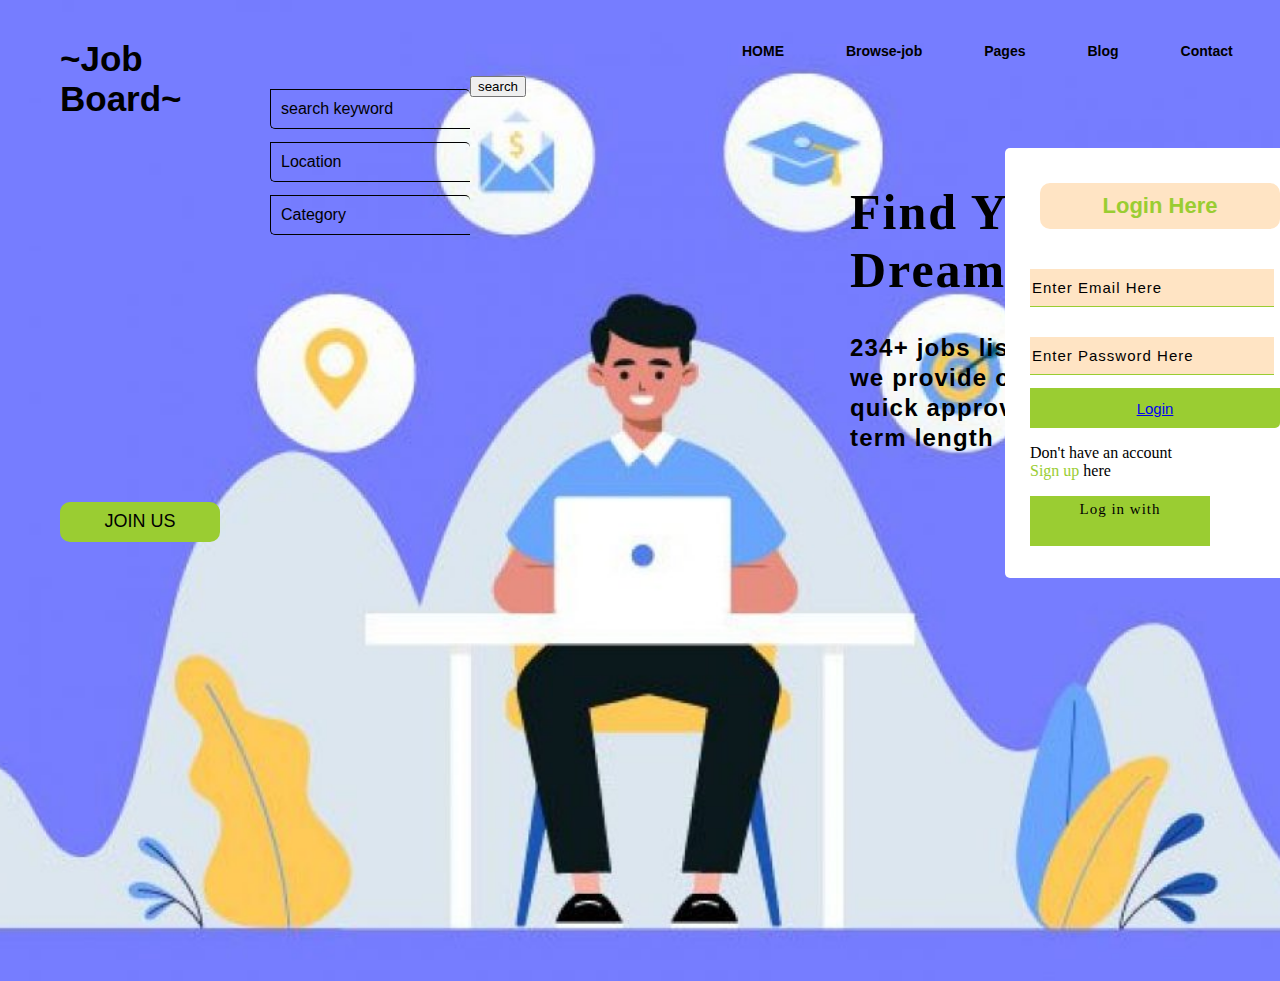
<file: index.html>
<!DOCTYPE html>
<html lang="en">
<head>
    
    <title>DREAM JOB</title>
    <link rel="stylesheet" href="style.css">
</head>
<body>
    <div class="main">
        <div class="navbar">
            <div class="icon">
                <h2 class="logo">~Job Board~</h2>
        
            </div>
            <div class="menu"></div>
            <ul>
                <li><a href="#">HOME</a></li>
                <li><a href="#">Browse-job</a></li>
                <li><a href="#">Pages</a></li>
                <li><a href="#">Blog</a></li>
                <li><a href="#">Contact</a></li>
            </ul>
        </div>
        <div class="search">
            <input class="srch" type="search" name="" placeholder="search keyword">
            <a href="#"> <button class="btnn">search</button></a>
            <input class="srch" type="search" name="" placeholder="Location">
            
            <input class="srch" type="search" name="" placeholder="Category">
            
        </div>
        <div class="content">
            <h1>Find Your Dream Job</h1>
            <h2><P class="par">234+ jobs listed<br>we provide online instant with quick approval that suit your term length</P></h2>

        <button class="cn"><a href="#">JOIN US</a></button>

        <div class="form">
            <h2>Login Here</h2>
            <input type="email" name="email" placeholder="Enter Email Here">
            <input type="password" name="" placeholder="Enter Password Here">
            <button class="btn"><a href="#">Login</a></button>

            <p class="link">Don't have an account<br>
            <a href="#">Sign up</a> here</a></p>
            <p class="liw">Log in with</p>
            
        </div>
        </div>
    </div>  

</body>
</html>
</file>
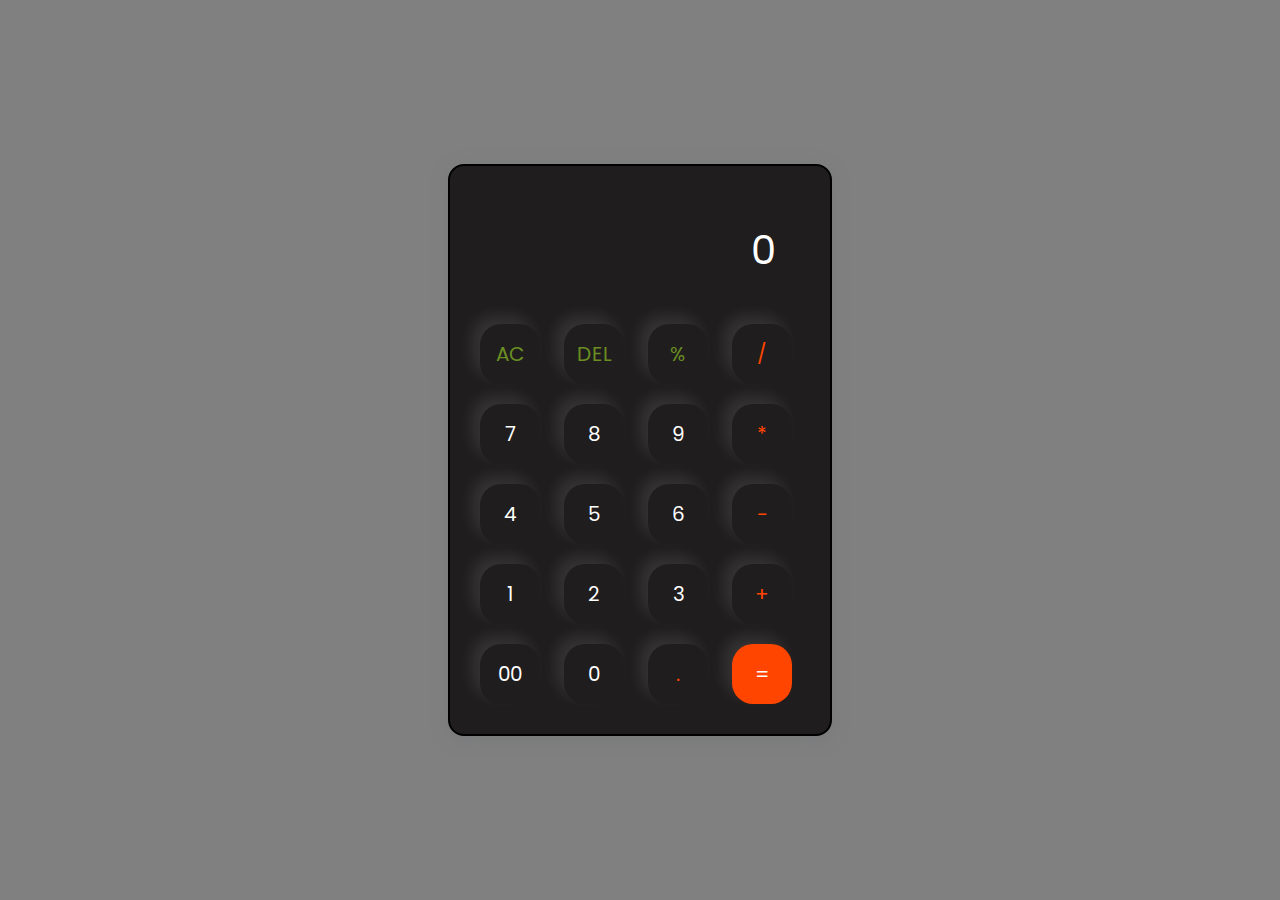
<file: calculator.html>
<!DOCTYPE html>
  <html lang="en">
  <head>
    <meta charset="UTF-8">
    <meta name="viewport" content="width=device-width, initial-scale=1.0">
    <link rel="stylesheet" href="calculator.css">
    <title>Calculator</title>
  </head>
  <body>
    <div class="calculator">
        <input type="text" placeholder="0" id="inputbox">
        <div>
            <button class="sign">AC</button>
            <button class="sign">DEL</button>
            <button  class="sign">%</button>
            <button class="operator">/</button>
            
        </div>
        <div>
            <button>7</button>
            <button>8</button>
            <button>9</button>
            <button class="operator">*</button>
            
        </div>
        <div>
            <button>4</button>
            <button>5</button>
            <button>6</button>
            <button class="operator">-</button>
            
        </div>
        <div>
            <button>1</button>
            <button>2</button>
            <button>3</button>
            <button class="operator">+</button>
            
        </div>
        <div>
            <button>00</button>
            <button>0</button>
            <button class="operator">.</button>
            <button class="equal-btn">=</button>
            
        </div>
    </div>
    <script src="java.js"></script>

  </body>
  </html>
</file>
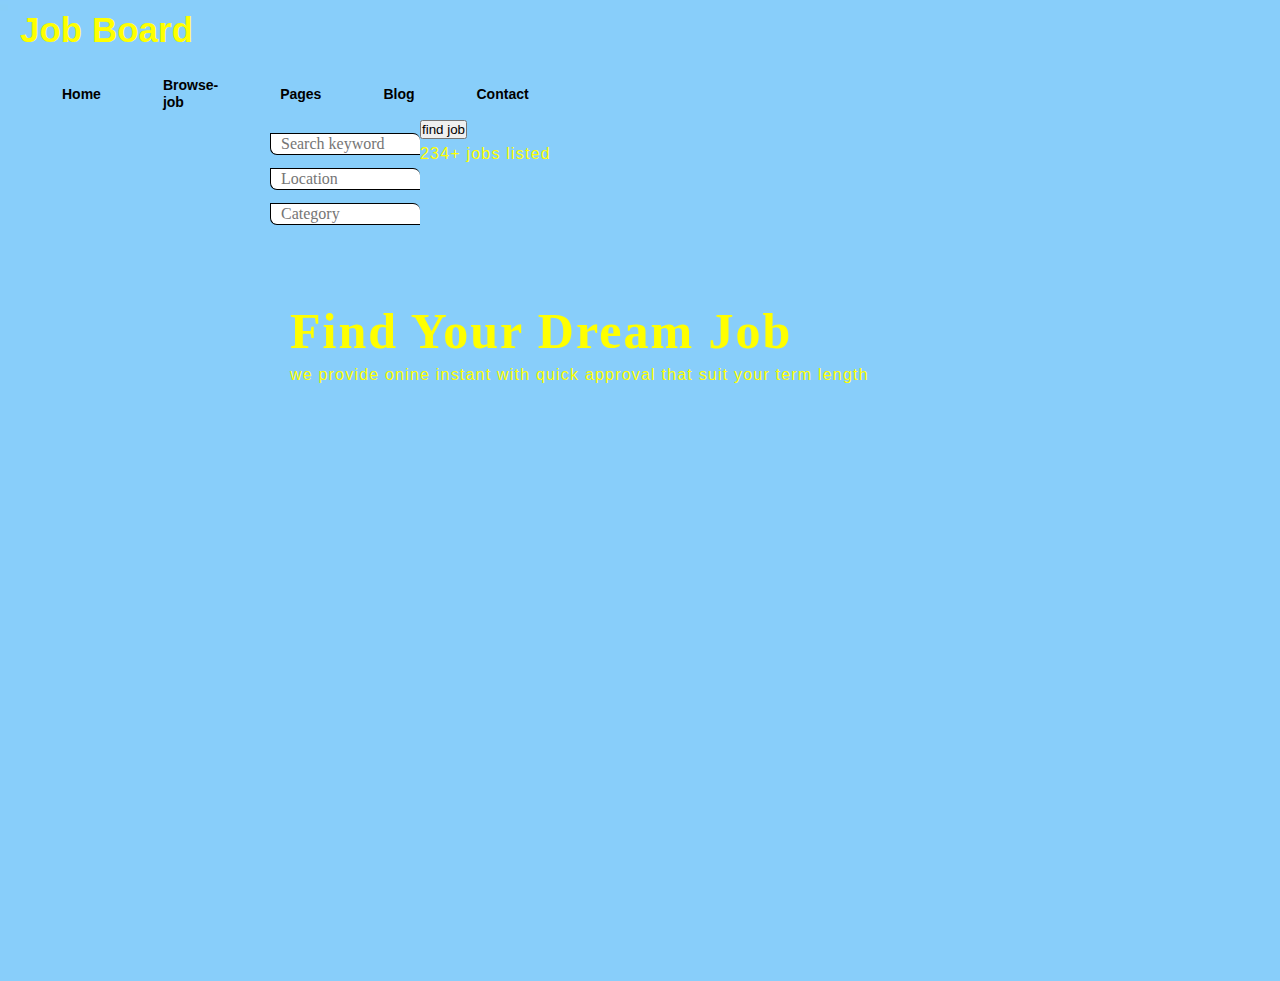
<file: internship.html>
<!DOCTYPE html>
<html lang="en">
<head>
    
    <title>DREAM JOB</title>
    <link rel="stylesheet" href="job.css">
</head>
<body>
   <div class="main">
    <div class="nav">
     <div class="icon">
        <h2 class="logo">Job Board</h2>
        <div class="menu">
         <ul>
            <li><a href="#">Home</a></li>
            <li><a href="#">Browse-job</a></li>
            <li><a href="#">Pages</a></li>
            <li><a href="#">Blog</a></li>
            <li><a href="#">Contact</a></li>

         </ul>
        </div>
        <div class="search">
         <input class="srch" type="search" placeholder="Search keyword">
         <a href="#"> <button class="btnn">find job</button></a>
         <input class="srch" type="search" name="" placeholder="Location">
            
         <input class="srch" type="search" name="" placeholder="Category">
        
         <div class="content">
            <P class="par">234+ jobs listed</P>
            <h1>Find Your Dream Job</h1>
            <P class="par">we provide onine instant with quick approval that suit your term length</P>

     </div>
     </div>
    </div>
   </div> 
</body>
</html>
</file>
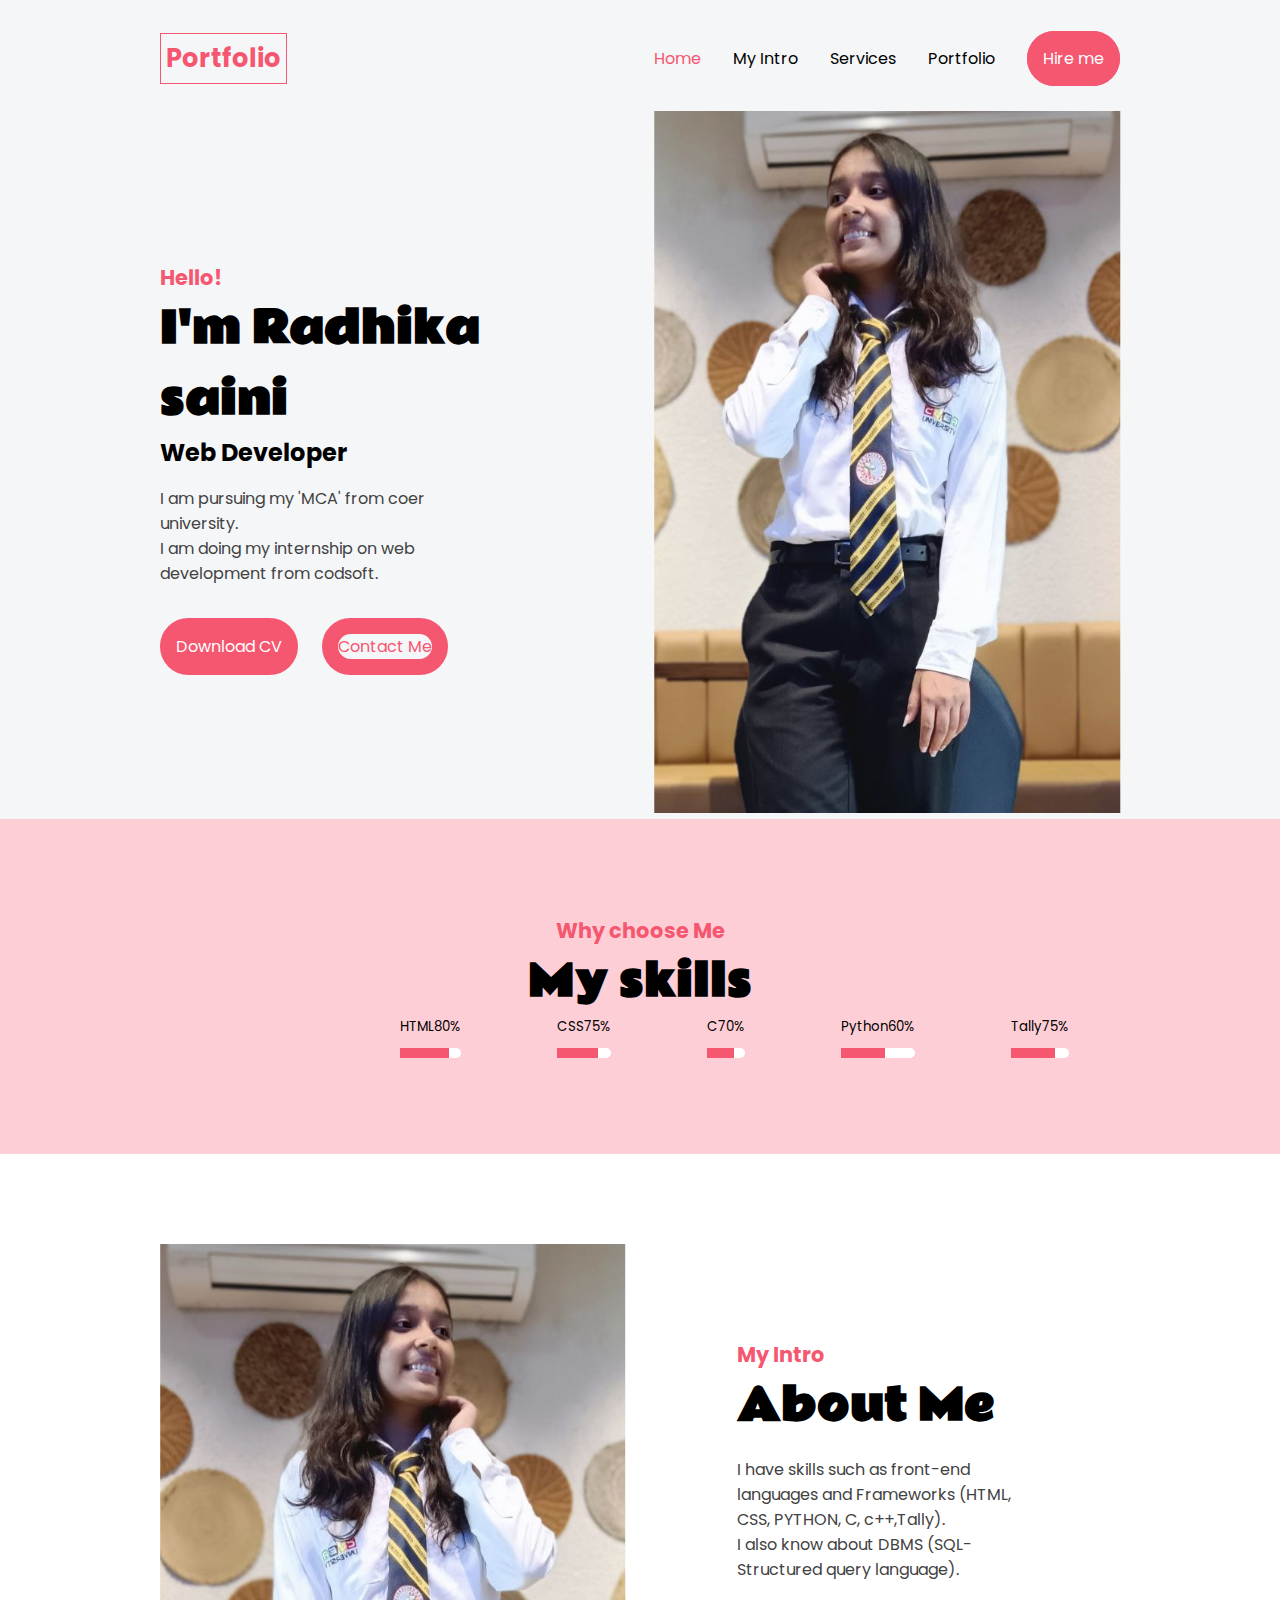
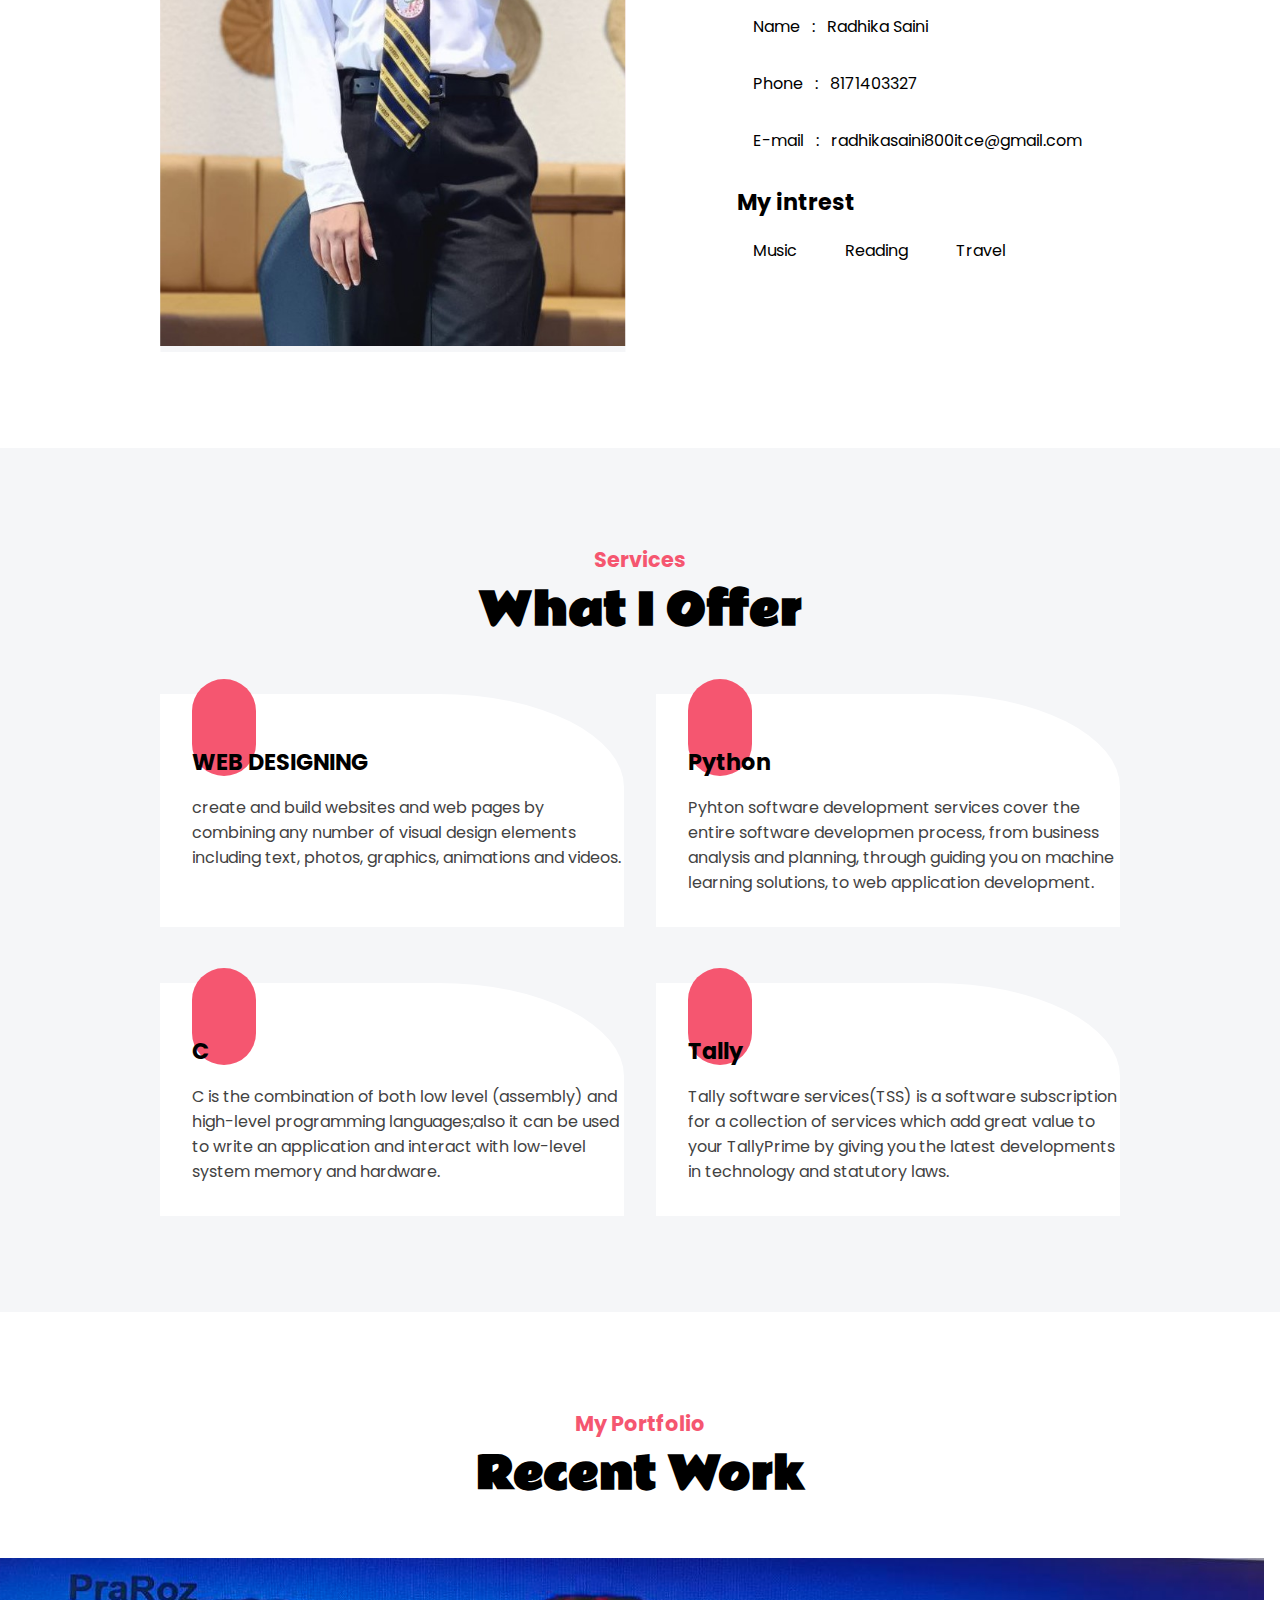
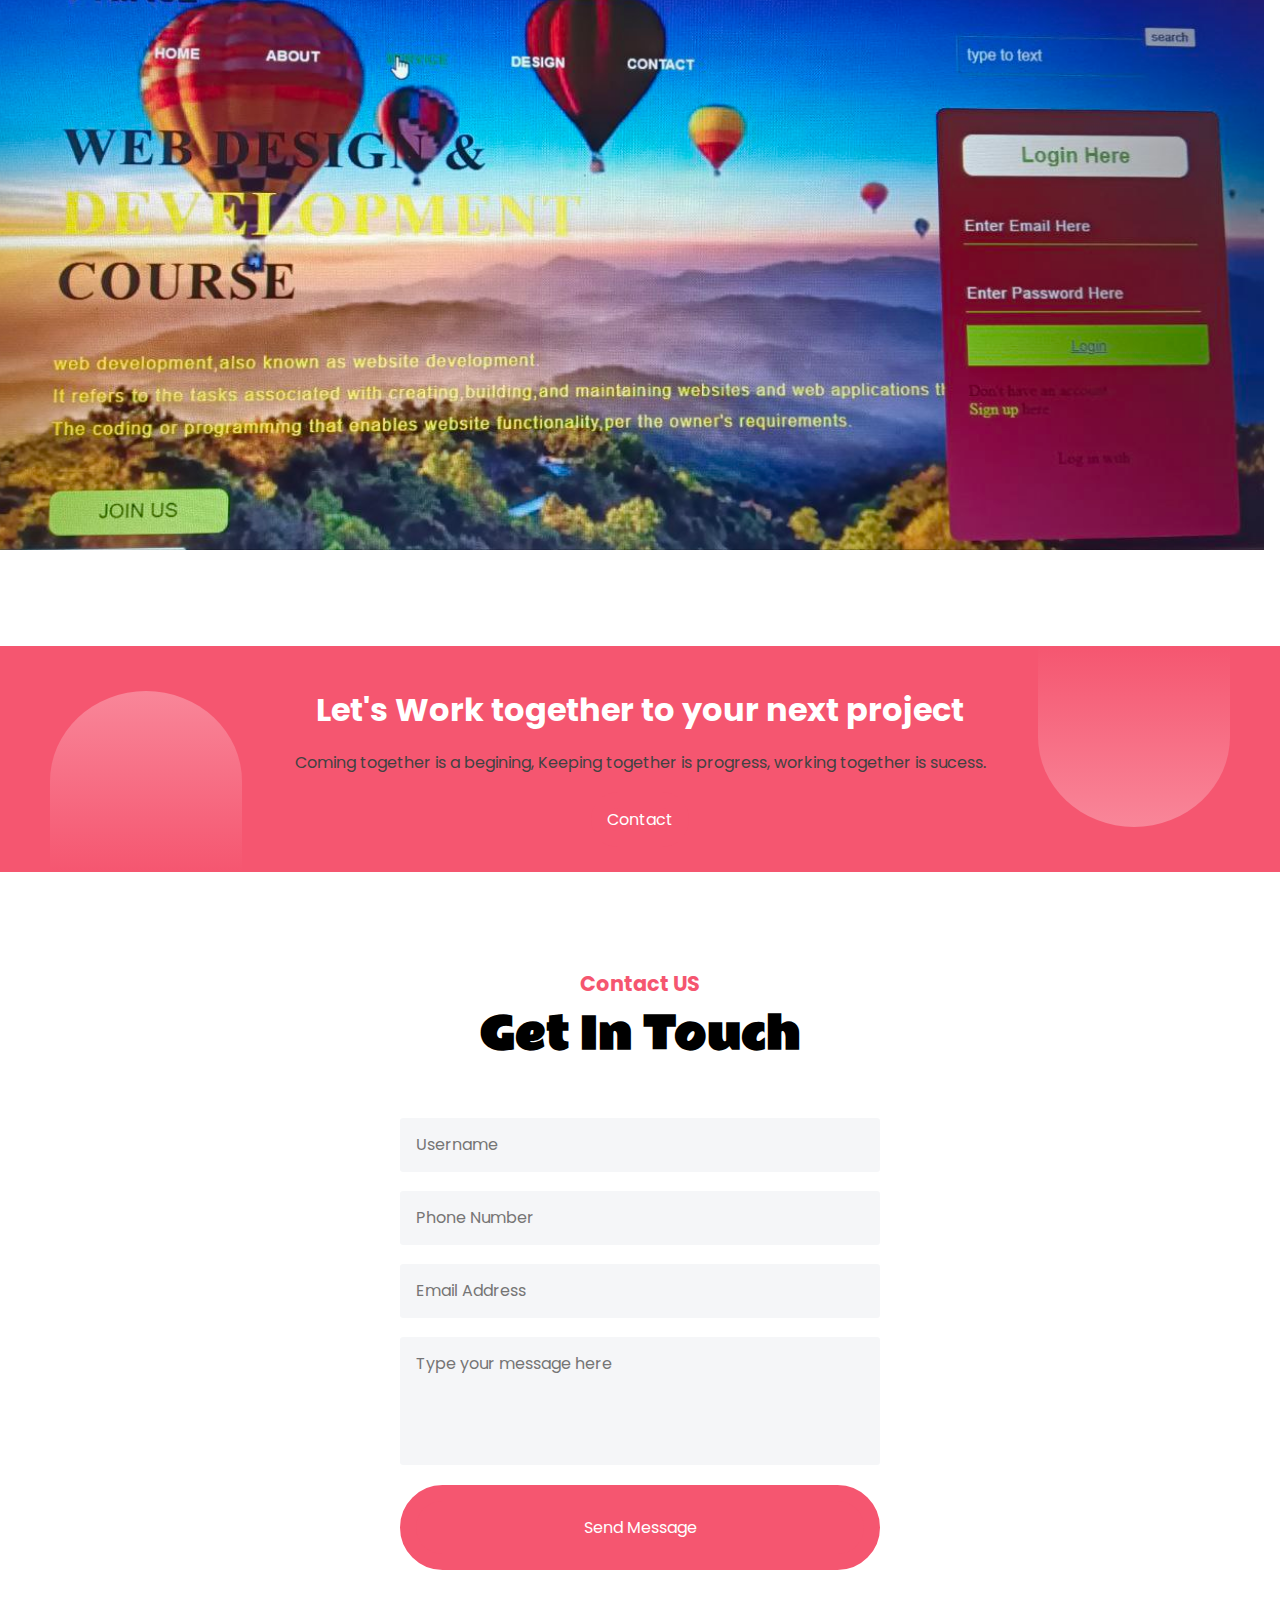
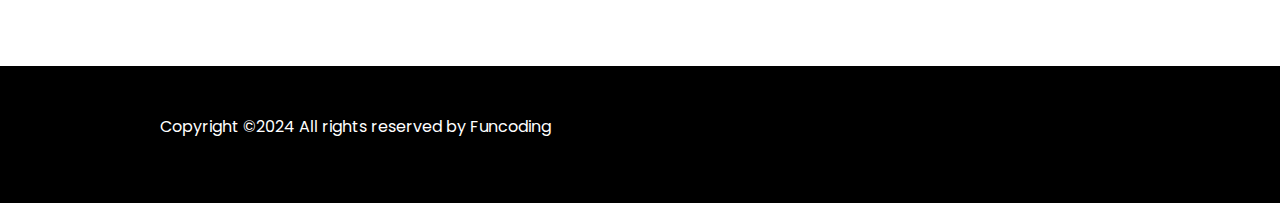
<file: radha.html>
<!DOCTYPE html>
<html lang="en">
<head>
    <meta charset="UTF-8">
    <meta name="viewport" content="width=device-width, initial-scale=1.0">
    <title>portfolio website</title>
    <link rel="stylesheet" href="vivo.css">
    <link rel="stylesheet" href="https://cdnjs.cloudflare.com/ajax/libs/font-awesome/6.5.1/css/all.min.css" integrity="sha512-DTOQO9RWCH3ppGqcWaEA1BIZOC6xxalwEsw9c2QQeAIftl+Vegovlnee1c9QX4TctnWMn13TZye+giMm8e2LwA==" crossorigin="anonymous" referrerpolicy="no-referrer" />
</head>
<body>
    <!-- ---Navbar--- -->
    <header class="bg-grey">
        <nav class="navbar">
            <div class="logo">Portfolio</div>
            <ul class="navlist">
                <li>
                    <a href="#" class=" active navlinks">Home</a>
                </li>
                <li>
                    <a href="#" class="navlinks">My Intro</a>
                </li>
                <li>
                    <a href="#" class="navlinks">Services</a>
                </li>
                <li>
                    <a href="#" class="navlinks">Portfolio</a>
                </li>
              
                <li>
                    <a href="#" class="primary-btn">Hire me</a>
                </li>
            </ul>
            <div class="hamburger">
                <i class="fa-solid fa-bars"></i>
            </div>

        </nav>
    </header>
    <main>
        <!-- ---hero section--- -->
        <section class="hero-section bg-grey">
            <div class="container">
                <div class="row-container">
                    <div class="content">
                        <h3>Hello!</h3>
                        <h1>I'm Radhika saini</h1>
                        <h2>Web Developer</h2>
                        <p>I am pursuing my 'MCA' from coer university.<br>
                            I am doing my internship on web development from codsoft.</p>
                            <div class="actions">
                                <a href="#" class="primary-btn" download>Download CV</a>
                                <a href="#" class="primary-btn" data-type="inverted-btn">Contact Me</a>
                            </div>
                    </div>
                    <div class="image-container">
                        <img src="sainir.jpg" alt="profile">
                    </div>  
                </div>
            </div>
        </section>

        <!-- ---skills section--- -->
        <section class="section bg-light-pink">
            <div class="container">
                <div class="column-container">
                    <div class="content">
                        <h3>Why choose Me</h3>
                        <h1>My skills</h1>
                        <div class="skill-container">
                        <div class="skill-bar-container">
                            <div class="info">
                                <small>HTML</small>
                                <small>80%</small>
                            </div>
                            <div class="skill-level">
                                <div class="skill-bar html"></div>
                            </div>
                        </div>
                        <div class="skill-container">
                            <div class="skill-bar-container">
                                <div class="info">
                                    <small>CSS</small>
                                    <small>75%</small>
                                </div>
                                <div class="skill-level">
                                    <div class="skill-bar css"></div>
                                </div>
                            </div>
                            <div class="skill-container">
                                <div class="skill-bar-container">
                                    <div class="info">
                                        <small>C</small>
                                        <small>70%</small>
                                    </div>
                                    <div class="skill-level">
                                        <div class="skill-bar c"></div>
                                    </div>
                                </div>
                                <div class="skill-container">
                                    <div class="skill-bar-container">
                                        <div class="info">
                                            <small>Python</small>
                                            <small>60%</small>
                                        </div>
                                        <div class="skill-level">
                                            <div class="skill-bar python"></div>
                                        </div>
                                    </div>
                                    <div class="skill-container">
                                        <div class="skill-bar-container">
                                            <div class="info">
                                                <small>Tally</small>
                                                <small>75%</small>
                                            </div>
                                            <div class="skill-level">
                                                <div class="skill-bar tally"></div>
                                            </div>
                                        </div>
                        </div>
                    </div>
                </div>
            </div>
        </section>
         <!-- ---Aboutme section--- -->
         <section class="section bg-white">
            <div class="container">
                <div class="row-container">
                <div class="image-container" data-type="inverted-img">
                    <img src="sainir.jpg" alt="profile">
                </div>
                <div class="content">
                    <h3>My Intro</h3>
                    <h1>About Me</h1>
                    <p>
                        I have skills such as front-end languages and Frameworks (HTML, CSS, PYTHON, C,
                        c++,Tally).<br>
                    I also know about DBMS (SQL-Structured query language). </p>
                    <ul class="Iformation">
                        <li class="detail">
                            <i class="fa-solid fa-user fill-pink"></i>
                            Name &nbsp; :  &nbsp;  Radhika Saini
                        </li>
                        <li  class="detail">
                            <i class="fa-solid fa-phone fill-pink"></i>
                            Phone &nbsp; : &nbsp; 8171403327
                        </li>
                        <li  class="detail">
                            <i class="fa-solid fa-envelope fill-pink"></i>
                            E-mail &nbsp; : &nbsp; radhikasaini800itce@gmail.com
                        </li>
                    </ul>
                    <h4>My intrest</h4>
                    <ul class="intrest">
                       
                        <li>
                            <i class="fa-solid fa-music fill-pink"></i>Music
                        </li>
                        <li>
                            <i class="fa-solid fa-book open fill-pink"></i>Reading
                        </li>
                        <li>
                            <i class="fa-solid fa-map fill-pink"></i>Travel
                        </li>
                    </ul>
                </div>
                </div>
            </div>
         </section>

<!-- ---services section----->
<section class="section bg-grey">
    <div class="container">
        <div class="column-container">
            <div class="content">
                <h3>Services</h3>
                <h1>What I Offer</h1>
            </div>
            <div class="grid-card-container">
              <div class="card">
              <i class="fa-solid fa-desktop fill-white" data-type="card-icon"></i>
              <h4>WEB DESIGNING</h4>
              <P class="para">create and build websites and web pages by combining any number of visual design elements including text, photos, graphics, animations and videos. </P>
              </div>
              <div class="card">
                <i class="fa-solid fa-language fill-white" data-type="card-icon"></i>
                <h4>Python</h4>
                <P class="para">Pyhton software development services cover the entire software developmen process, from business analysis and planning, through guiding you on machine learning solutions, to web application development. </P>
                </div>
                <div class="card">
                    <i class="fa-solid fa-language fill-white" data-type="card-icon"></i>
                    <h4>C</h4>
                    <P class="para">C is the combination of both low level (assembly) and high-level programming languages;also it can be used to write an application and interact with low-level system memory and hardware.
                    </P>
                    </div>
                    <div class="card">
                        <i class="fa-solid fa-coins fill-white" data-type="card-icon"></i>
                        <h4>Tally</h4>
                        <P class="para">Tally software services(TSS) is a software subscription for a collection of services which add great value to your TallyPrime by giving you the latest developments in technology and statutory laws. </P>
                        </div>
            </div>
        </div>
    </div>
</section>
<!-- --- portfolio section--- -->
<section class="section bg-wgite">
    <div class="container">
        <div class="column-container">
            <div class="content">
                <h3>My Portfolio</h3>
                <h1>Recent Work</h1>
                
            </div>
            <div class="grid-card-container">
                <div class="portfolio-container">
                    <a href="#" class="primary-btn demo">view project</a>
                </div>
                
            </div>
        </div>
    </div>

</section>
<!-- ---work together section--- -->
<section class="project-section bg-pink">
    <div class="container">
        <div class="Project-content">
            <h2 class="fill-white">Let's Work together to your next project</h2>
            <p class="light-pink para">Coming together is a begining,
                Keeping together is progress,
                working together is sucess.
            </p>
            <a href="#" class="primary-btn" data-type="whitw-btn">Contact</a>
        </div>
    </div>
</section>
<!-- ---contactus section--- -->
<section class="section bg-white">
    <div class="container">
        <div class="column-container">
            <div class="content">
                <h3>Contact US</h3>
                <h1>Get In Touch</h1>
            </div>
            <form action="#" class="form">
               <input type="text" placeholder="Username" required>
               <input type="text" placeholder="Phone Number" required>
               <input type="email" placeholder="Email Address" required>
               <textarea placeholder="Type your message here" rows="4" required></textarea>
               <input type="submit" value="Send Message" class="primary-btn">
            </form>
        </div>
    </div>

</section>
    </main>
    <!-- ---footer section--- -->
    <footer class="footer-section bg-black">
        <div class="container">
            <p class="para fill-white">Copyright &copy;2024 All rights reserved by Funcoding</p>
        </div>
    </footer>
</body>
</html>
</file>
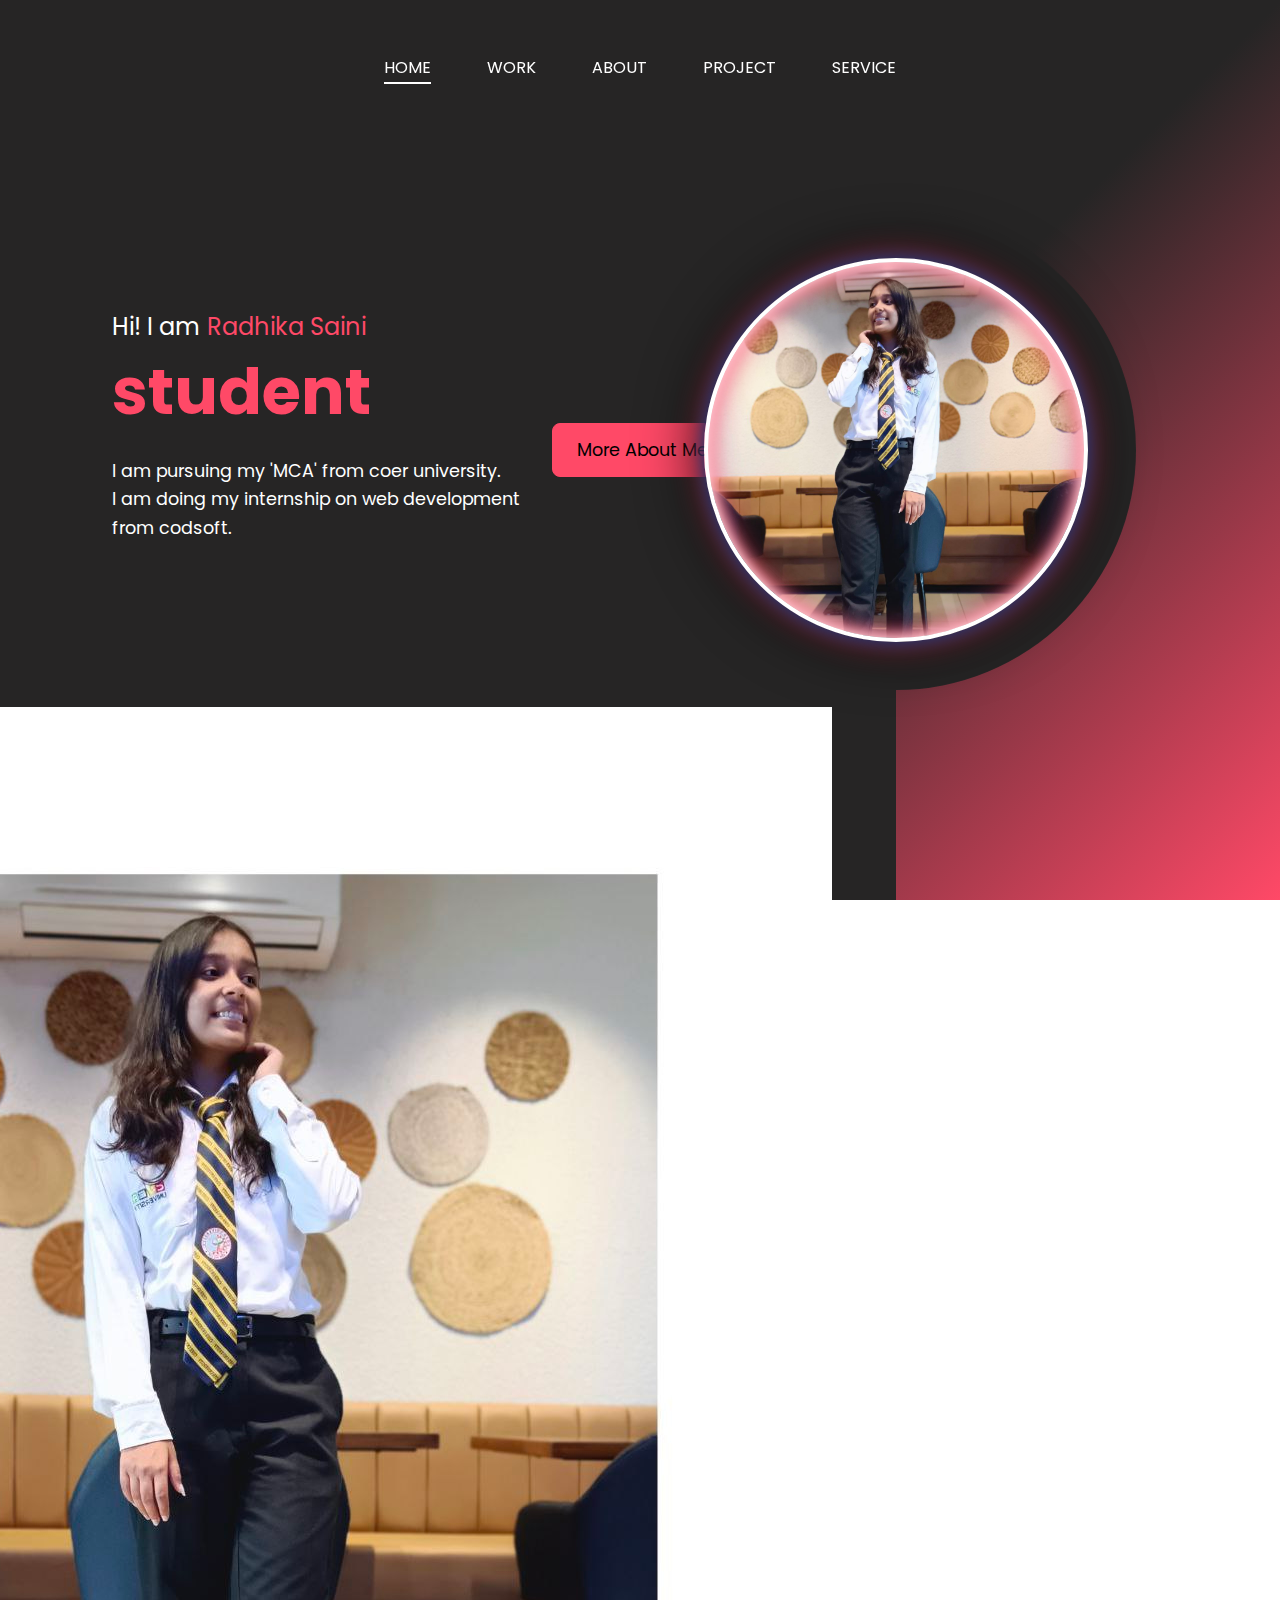
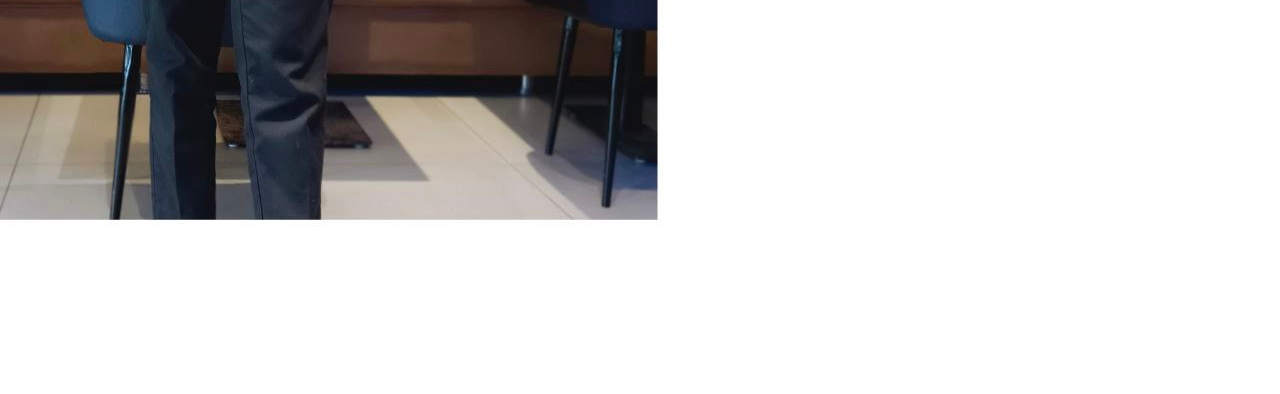
<file: saini.html>
<!DOCTYPE html>
<html lang="en">
<head>
    <meta charset="UTF-8">
    <meta name="viewport" content="width=device-width, initial-scale=1.0">
    <title>portfolio website</title>
    <link rel="stylesheet" href="radha.css">
    <link rel="stylesheet" href="https://cdnjs.cloudflare.com/ajax/libs/font-awesome/6.5.1/css/all.min.css" integrity="sha512-DTOQO9RWCH3ppGqcWaEA1BIZOC6xxalwEsw9c2QQeAIftl+Vegovlnee1c9QX4TctnWMn13TZye+giMm8e2LwA==" crossorigin="anonymous" referrerpolicy="no-referrer" />
</head>
<body>
    <div class="portfolio-container">
        
        <ul class="navlist">
            <li><a href="#" class="active">HOME</a></li>
            <li><a href="#">WORK</a></li>
            <li><a href="#">ABOUT</a></li>
            <li><a href="#">PROJECT</a></li>
            <li><a href="#">SERVICE</a></li>
        </ul>
       
        <div class="left-container">
        <div class="icons">
            <i class="fa-brands fa-facebook-f"></i>
            <i class="fa-brands fa-linkedin-in"></i>
            <i class="fa-brands fa-square-instagram"></i>
            <i class="fa-brands fa-twitter"></i>
        </div>
        <div class="content">
            <p class="intro">Hi! I am <span>Radhika Saini</span></p>
            <h1>student</h1>
            <p class="detail">I am pursuing my 'MCA' from coer university.<br>
             I am doing my internship on web development<br> from codsoft.</p>
        </div>
        <div class="btn-container">
            <button>More About Me</button>
            
        </div>
        </div>
        <div class="right-container"></div>
        <div class="design">
            <div class="circle"></div>
            <div class="circle"></div>
        </div>
    </div>
    <main>
       <!-- ---About me section--- -->
       <section class="section bg-white">
        <div class="container">
            <div class="right-container">
                <div class="image-container" data-type="inverted-img">
                    <img src="img.webp.jpg" alt="profile">

                </div>
                <div class="About">
                    <h3>My Intro</h3>
                    <h1>About Me</h1>
                    <p>
                        I have skills such as front-end languages and Frameworks (HTML, CSS, PYTHON, C)
                    </p>

                </div>

            </div>
        </div>
       </section>
    </main>
</body>
</html>
</file>
<file: style.css>
body
{
    margin: 0;
    padding: 0;
}
.main
{
    width: 100%;
    background-image: url(sain.webp);
    background-position: center;
    background-size: cover;
    height: 109vh;
}
.navbar{
    width: 1200px;
    height: 75px;
    margin: auto;
}
.icon{
    width: 200px;
    float:left;
    height: 70px;

}
.logo{
    color:black;
    font-size: 35px;
    font-family: Arial;
    padding-left: 20px;
    float: left;
    padding-top: 10px;
}
.menu{
    width: 400px;
    float:left;
    height: 70px;
}
ul{
    float: left;
    display: flex;
    justify-content: center;
    align-items: center;
}
ul li{
    list-style: none;
    margin-left: 62px;
    margin-top: 27px;
    font-size: 14px;
}
ul li a{
    text-decoration:none;
    color: black;
    font-family: Arial;
    font-weight: bold;
    transition: 0.4s ease-in-out;
}
ul li a:hover{
    color:yellowgreen;
}

.search{
    width: 330px;
    float: left;
    margin-left: 270px;
    padding-right: 250px;
    padding-bottom: 250px;
}

.srch{
    font-family: 'Times New Roman';
    width: 200px;
    height: 40px;
    background: transparent;
    border: 1px solid black;
    margin-top: 13px;
    color: white;
    border-right: none;
    font-size: 16px;
    float: left;
    padding-left: 10px;
    border-bottom-left-radius: 5px;
    border-top-right-radius: 5px;
}

.btn{
    width: 100%;
    height: 40px;
    background: yellowgreen;
    border: 2px solid yellowgreen;
    margin-top: 13px;
    color: white;
    font-size: 15px;
    border-bottom-right-radius: 5px;
    border-bottom-right-radius: 5px;
}

.btn:focus{
    outline: none;
}

.srch:focus{
    outline: none;
}

.content{
    width: 1200px;
    height: auto;
    margin: auto;
    color:black;
    position: relative;
}

.content .par{
    padding-left: 20px;
    padding-bottom: 25px;
    font-family: Arial;
    letter-spacing: 1.2px;
    line-height: 30px;
    color:black;
}

.content h1{
    font-family: "times new roman";
    font-size: 50px;
    padding-left: 20px;
    margin-top: 9%;
    letter-spacing: 2px;
}

.content .cn{
    width: 160px;
    height: 40px;
    background: yellowgreen;
    border: none;
    margin-bottom: 10px;
    margin-left: 20px;
    font-size: 18px;
    border-radius: 10px;
    cursor: pointer;
    transition: .4s ease;
}

.content .cn a{
    text-decoration: none;
    color: black;
    transition: .3s ease;
}

.cn:hover{
    background-color: white;
}

.content span{
    color: yellow;
    font-size: 60px;
}
   
.form{
    width: 250px;
    height: 380px;
    background: white;
    position: absolute;
    top: -35px;
    left: 965px;
    border-radius: 5px;
    padding: 25px;
    border-width: 20px;
}
.form h2{
    width: 220px;
    font-family: sans-serif;
    text-align: center;
    color: yellowgreen;
    font-size: 22px;
    background-color:bisque;
    border-radius: 10px;
    margin: 10px;
    padding: 10px;
}

.form input{
    width: 240px;
    height: 35px;
    background:bisque;
    border-bottom: 1px solid yellowgreen;
    border-top: none;
    border-right: none;
    border-left: none;
    color:black;
    font-size: 15px;
    letter-spacing: 1px;
    margin-top: 30px;
    font-family: sans-serif;
}

.form input:focus{
    outline:black;

}

 ::placeholder{
    color: black;
    font-family: Arial;
}

.bttn{
    width: 240px;
    height: 40px;
    background: black;
    border: none;
    margin-top: 30px;
    font-size: 18px;
    border-radius: 10px;
    cursor: pointer;
    color: white;
}

.bttn:hover{
    background: white;
    color: bisque;
}

.bttn a{
    text-decoration: none;
    color: black;
    font-weight: bold;
}
.form .linl{
    font-family: Arial, Helvetica, sans-serif;
    font-size: 17px;
    padding-top: 20px;
    text-align: center;
}

.form .link a{
    text-decoration: none;
    color: yellowgreen;

}
.liw{
    padding-top: 5px;
    padding-bottom: 5px;
    text-align: center;
    width: 180px;
    height: 40px;
    background:yellowgreen;
    border-top: none;
    border-right: none;
    border-left: none;
    color:black;
    font-size: 15px;
    letter-spacing: 1px;
    margin-top: 5px;
  
}
</file>
<file: calculator.css>
@import url('https://fonts.googleapis.com/css2?family=Poppins:ital,wght@1,500&display=swap');


*{
    margin: 0;
    padding: 0;
    box-sizing: border-box;
    font-family: 'Poppins', sans-serif;
}
body{
    width: 100%;
    height: 100vh;
    display: flex;
    justify-content: center;
    align-items: center;
    background: grey;
}
.calculator{
    border: 2px solid black;
    padding: 20px;
    border-radius: 16px;
    background:rgb(31, 29, 29);
    box-shadow: 0px 3px 15px rgba(113, 115, 119, 0.5);
}

input{
    width: 320px;
    border: none;
    padding: 24px;
    margin: 10px;
    background: transparent;
    box-shadow: 0px, 3px, 15px orange;
    font-size: 40px;
    text-align: right;
    cursor: pointer;
    color: white;
}

input::placeholder{
    color: white;

}


button{
    border: none;
    width: 60px;
    height: 60px;
    margin: 10px;
    border-radius: 35%;
    background: transparent;
    color: white;
    font-size: 20px;
    box-shadow: -8px -8px 15px rgba(255, 255, 255, 0.1);
    cursor: pointer;
    
}
button:hover{
    background:white;
    color: black;
}
.equal-btn{
background-color:orangered;
}
.operator{
color: orangered;

}
.sign{
    color: olivedrab;
}
</file>
<file: job.css>
*{
    margin:0;
    padding:0;
}
.main{
    width: 100%;
    background-image:url(jobd.webp);
    background-position: center;
    background-size: cover;
    height: 109vh;

}

*navbar{
    width: 1200px;
    height: 75px;
    margin: auto;
}
.icon{
    width: 200px;
    float: left;
    height: 70px;
}
.logo{
    color: yellow;
    font-size: 35px;
    font-family: Arial;
    padding-left: 20px;
    float: left;
    padding-top: 10px;

}

.menu{
    width: 400px;
    float:left;
    height: 70px;
}
ul{
    float:left;
    display: flex;
    justify-content: center;
    align-items: center;
}
ul li{
    list-style: none;
    margin-left: 62px;
    margin-top: 27px;
    font-size: 14px;
}
ul li a{
    text-decoration:none;
    color: black;
    font-family: Arial;
    font-weight: bold;
    transition: 0.4s ease-in-out;
}
ul li a:hover{
    color:yellowgreen;
}

.search{
    width: 220px;
    float: left;
    margin-left: 270px;
}

.srch{
    font-family: 'Times New Roman';
    width: 150px;
    height: 20px;
    background: white;
    border: 1px solid black;
    margin-top: 13px;
    color: white;
    border-right: none;
    font-size: 16px;
    float: left;
    padding: 10px;
    border-bottom-left-radius: 7px;
    border-top-right-radius: 7px;
}

.content{
    width: 1200px;
    height: auto;
    margin: auto;
    color:yellow;
    position: relative;
}

.content .par{
    padding-left: 20px;
    padding-bottom: 25px;
    font-family: Arial;
    letter-spacing: 1.2px;
    line-height: 30px;
    color:yellow;
}

.content h1{
    font-family: "times new roman";
    font-size: 50px;
    padding-left: 20px;
    margin-top: 9%;
    letter-spacing: 2px;
}

.content .cn{
    width: 160px;
    height: 40px;
    background: yellowgreen;
    border: none;
    margin-bottom: 10px;
    margin-left: 20px;
    font-size: 18px;
    border-radius: 10px;
    cursor: pointer;
    transition: .4s ease;
}

.content .cn a{
    text-decoration: none;
    color:yellow;
    transition: .3s ease;
}

.cn:hover{
    background-color: white;
}

.content span{
    color: yellow;
    font-size: 60px;
}
</file>
<file: vivo.css>
@import url('https://fonts.googleapis.com/css2?family=Poppins:ital,wght@1,500&display=swap');
@import url('https://fonts.googleapis.com/css2?family=Rammetto+One&display=swap');


*{
    margin: 0;
    padding: 0;
    box-sizing: border-box;
    font-family: sans-serif;
    font-family: 'Poppins', sans-serif;
}
:root{
    --white:#fff;
    --black:#000;
    --primary-grey:#424242;
    --secondary-grey:#f5f6f8;
    --primary-pink:#f55670;
    --secondary-pink:#feced6;
}
html{
    scroll-behavior: smooth;

}

/* ---general styling section--- */
a{
    text-decoration: none;
    color: var(--black);

}
li{
    list-style:none;
}
h1, h2, h4{
    color: var(--black);
}
h1{
    font-size: 2.6rem;
    font-family: 'Rammetto One', sans-serif;
}
h2{
    font-size:1.5rem;
}
h3{
    font-size: 1.3rem;
    color: var(--primary-pink);
}
h4{
    font-size: 1.4rem;
}
p{
    font-size: 1rem;
    color: var(--primary-grey);
    margin: 1rem 0 2rem 0;
    max-width: 80%;
}
.para{
    max-width: 100%;
}
.primary-btn{
    border: 1rem, solid var(--primary-pink);
    background: var(--primary-pink);
    font-size: 1rem;
    border-radius: 5rem;
    color: var(--white);
    padding: .6rem 1,5rem;
}
[data-type="inverted-btn"]{
    background: transparent;
    color: var(--primary-pink);
}
[data-type="white-btn"]{
    background: var(--white);
    border: none;
    color: var(--primary-pink);
}
.primary-btn:hover{
    filter: grayscale(1);

}
.bg-white{
    background: var(--white);

}
.bg-black{
    background: var(--black);
}
.bg-light-pink{
    background: var(--secondary-pink);
}
.bg-pink{
    background: var(--primary-pink);
}
.bg-grey{
    background: var(--secondary-grey);
}
.fill-white{
    color: var(--white);
}
.fill-light-pink{
    color:var(--secondary-pink);
}
.fill-pink{
    color: var(--primary-pink);
}
.section{
    padding: 6rem 0;
    display: flex;
    justify-content: center;
    align-items: center;
}
.container{
    width: 80%;
    margin: auto;
    padding: 0 2rem;
}
.row-container, .column-container{
    display: flex;
    justify-content: center;
    align-items: center;
}
.row-container{
    gap: 7rem;
}
.column-container{
    flex-direction: column;
    gap: 3rem;
    text-align: center;
}
.content{
    max-width: 50%;
}
img{
    height: 100%;
    display: inline-block;
}
.fa-solid{
    margin-right: 1rem;
}


/* ---Navbar--- */
.navbar{
  
    display: flex;
    justify-content: space-between;
    align-items: center;
    width: 80%;
    height: 13vh;
    margin: auto;
    padding: 0 2rem;
}
.navlist{
    display: flex;
    align-items: center;
    gap: 2rem;
}
.fa-bar{
    font-size: 2rem;
}
.hamburger{
    display: none;
}
.active, .navlist li .navlinks:hover{
    color: var(--primary-pink);
}
.logo{
    font-size: 1.6rem;
    font-weight: bolder;
    color: var(--primary-pink);
    border: .1rem solid var(--primary-pink);
    padding: .3rem;
}

/* ---hero section-- */
.hero-section{
    height: calc(100vh -13vh);
    display: flex;
    justify-content: center;
    align-items: center;
}
.actions{
    display: flex;
    gap: 1.5rem;
}
.image-container{
    height: 78vh;
    width: 30rem;
    background: linear-gradient(var(--secondary-pink), var(--secondary-grey));
    border-radius: 50% 50% 0 0;
    position: relative;
    transform: scaleX(1);

    }
    .image-container img{
        position: relative;
        left: 50%;
        transform: translate(-50%);
        bottom: 6px;


    }
   
    /* ---skills section--- */
    .skill-level{
        background: var(--white);
        width: 100;
        height: .6rem;
        margin-top: .7rem;
        border-radius: 3rem;
        position: relative;
    }
    .skill-container{
        width: 100%;
        display: grid;
        grid-template-columns: repeat(2,1fr);
        grid-column-gap: 6rem;
        grid-row-gap: 2rem;
    }
    
    .info{
        display: flex;
        justify-content: space-between;
    }
    .skill-bar{
        background: var(--primary-pink);
        position: absolute;
        inset: 0;
        width: 100%;
        border: 3rem;

    }
    .html{
        width: 80%;
    }
    .css{
        width:75%;
    }
    .c{
        width: 70%;
    }
    .python{
        width: 60%;
    }
    .tally{
       width:75%;
    }

    /* ---AboutMe section--- */
    [data-type="inverted-img"]{
        transform: scaleX(-1);
    }
    .detail{
        margin-bottom: 2rem;
    }
    .intrest{
        display: flex;
        gap: 2rem;
        margin-top: 1.2rem;

    }
    /* ---services section--- */
    .grid-card-container{
        display: grid;
        grid-template-columns: repeat(2, 1fr);
        grid-template-rows: repeat(1, 1fr);
        grid-row-gap: 3.5rem;
        grid-column-gap: 2rem;
    }
    .card{
        background: white;
        padding: 1rem 0 0 2rem;
        text-align: left;
        border-radius: 0 40% 0 0;
    }
    [data-type="card-icon"]{
        font-size: 1.5rem;
        margin-bottom: 1rem;
        background: var(--primary-pink);
        padding: 2rem;
        border-radius: 4rem;
    }
    .card:hover{
        background: var(--primary-pink);
        cursor: pointer;
    }
    .card:hover.card p, .card:hover.card h4{
        color: var(--white);
    }
    .card:hover [data-type="card-icon"]{
        background:var(--white);
        color: var(--primary-pink);
    }
    /* ---portfolio section--- */
    
    .portfolio-container{
        width: 80rem;
        height: 37rem;
        background-position: center;
        position: relative;
        overflow: hidden;
    }
    .portfolio-container:nth-child(1){
        background-image: url(image.jpg);
        background-size: cover;
    }
    .portfolio-container::before{
        content: "";
        background: var(--black);
        position: absolute;
        inset: 0;
        opacity: 0;
        transition: opacity .3s ease-in-out;
        
    }
    .portfolio-container:hover::before{
        opacity: .8;
    }
    .demo{
        position: absolute;
        left: 50%;
        transform: translate(-50%, -50%);
        top: -8%;
        transition: top .3s ease-in-out;
    }
    .portfolio-container:hover .demo{
         top: 50%;
    }
    /* ---work together section--- */
    .project-section{
        padding: 2.5rem 0;
        position: relative;
        isolation: isolate;
    }
    .Project-content{
        text-align: center;
        max-width: 80%;
        margin: auto;
    }
    .Project-content h2{
        font-size: 2rem;
    }
    .project-section::before, .project-section::after{
        content: "";
        height: 80%;
        width: 12rem;
        position: absolute;
        opacity: .4;
      
    }
    .project-section::before{
        top: 0;
        right: 50px;
        border-radius: 0 0 50% 50%;
        background: linear-gradient(var(--primary-pink), var(--secondary-pink));
    }
    .project-section::after{
    bottom: 0;
        left: 50px;
        border-radius: 50% 50% 0 0;
        background: linear-gradient(var(--secondary-pink), var(--primary-pink));
    }
/* ---contactus section--- */
    .form{
        display: flex;
        flex-direction: column;
        gap: 1.2rem;
        width: 50%;
        
    }
    input, textarea{
        width: 100%;
        border: none;
        border-radius: .2rem;
        padding: .9rem 1rem;
        resize: none;
        background: var(--secondary-grey);
        font-size: 1rem;
    }
    input:focus, textarea:focus{
        outline: .1rem  solid var(--primary-pink);
    }

    /* ---footer section--- */
    .footer-section{
        padding: 2rem 0;
        text-align: centre;
    }
</file>
<file: radha.css>
@import url('https://fonts.googleapis.com/css2?family=Poppins:ital,wght@1,500&display=swap');
@import url('https://fonts.googleapis.com/css2?family=Rammetto+One&display=swap');


*{
    margin: 0;
    padding: 0;
    box-sizing: border-box;
    font-family: sans-serif;
    font-family: 'Poppins', sans-serif;
}
:root{
    --white:#fff;
    --black:#000;
    --primary-grey:#424242;
    --secondary-grey:#f5f6f8;
    --primary-pink:#ff4967;
    --secondary-pink:#feced6;
}

.portfolio-container{
    min-height: 100vh;
    width: 100%;
    display: flex;
}
.navlist{
    display: flex;
    gap: 3.5rem;
    height: 15vh;
    width: 100%;
    justify-content: center;
    align-items: center;
    position: fixed;
}
.navlist li{
    list-style: none;

}
.navlist li a{
    text-decoration: none;
    text-transform: uppercase;
    font-size: 1rem;
    color: white;
    position: relative;
}
.left-container,.right-container{
    height: 100vh;
    display: flex;
    align-items: center;
}
.left-container{
background: #262525;
width: 70%;
padding-left: 3rem;
}

.right-container{
    display: flex;
    justify-content: center;
    align-items: center;
background:linear-gradient(-45deg, #ff4967, #262525 70%);
width: 30%;
}

.icons .fa-brands{
    color:#bbb;
    font-size: 1.7rem;
    
}
.icons{
    display: flex;
    flex-direction: column;
    justify-content: center;
    align-items: center;
    gap: 2rem;
}
.content{
    margin-left: 4rem;
}

.content .intro{
    font-size: 1.5rem;
    color:white;
}
.content .intro span{
    color: #ff4967;
}
.content h1{
    font-size: 4rem;
    color:#ff4967;
}

.content .detail{
    font-size: 1.1rem;
    color: white;
    max-width: 38rem;
    margin: 1.1rem 0 3rem 0;
    line-height: 1.8rem;
}

.btn-container button{
    border: .1rem solid #ff4967;
    font-size: 1.1rem;
    padding: .8rem 1.5rem;
    border-radius: .5rem;
    background:#ff4967;
    margin-left: 2rem;
    cursor: pointer;
    transition: .5s ease;
     
}
.btn-container button:hover{
    background:transparent;
    color:#ff4967;
}
.icons .fa-brands:hover{
    cursor: pointer;
    background: linear-gradient(white,#ff4967);
    -webkit-background-clip: text;
    -webkit-text-fill-color: transparent;
}
.design .circle{
    aspect-ratio: 1;
    position: absolute;
    border-radius: 50%;
    top: 50%;
    left: 70%;
    transform: translate(-50%, -50%);
}
.circle:nth-child(1){
    background:linear-gradient(90deg, transparent 50%, #262525 50%);
    width: 30rem;
}
.circle:nth-child(2){
    width: 24rem;
    background-image: url("radhika.webp.jpg");
    background-size: 100%;
    background-repeat: no-repeat;
    border: .3rem solid white;
    box-shadow: 0 0 4rem black, inset 0 0 1rem white, 0 0 1rem #3877ff, inset 0 0 1rem #ff4967, 
    0 0 2rem #ff4967, inset 0 0 2rem #ff4967;
}
.navlist li a::after, .navlist .active::after{
    content: "";
    position: absolute;
    background: white;
    width: 100%;
    height: .1rem;
    left: 0;
    bottom: -5px;
    transform: scaleX(0);
    transform-origin: bottom right;
    transition: transform .5s;

}
.navlist li a:hover::after, .navlist .active::after{
    transform: scaleX(1);
    transform-origin: bottom left;
}
/* ---About me section--- */
[data-type="inverted-img"]{
    aspect-ratio: 1;
    transform: scaleX(-1);
    position:absolute
}
.About{
    display:grid;
    grid-template-columns: repeat(2,1fr);
    align-items: center;
    gap: 2rem;
}
</file>
